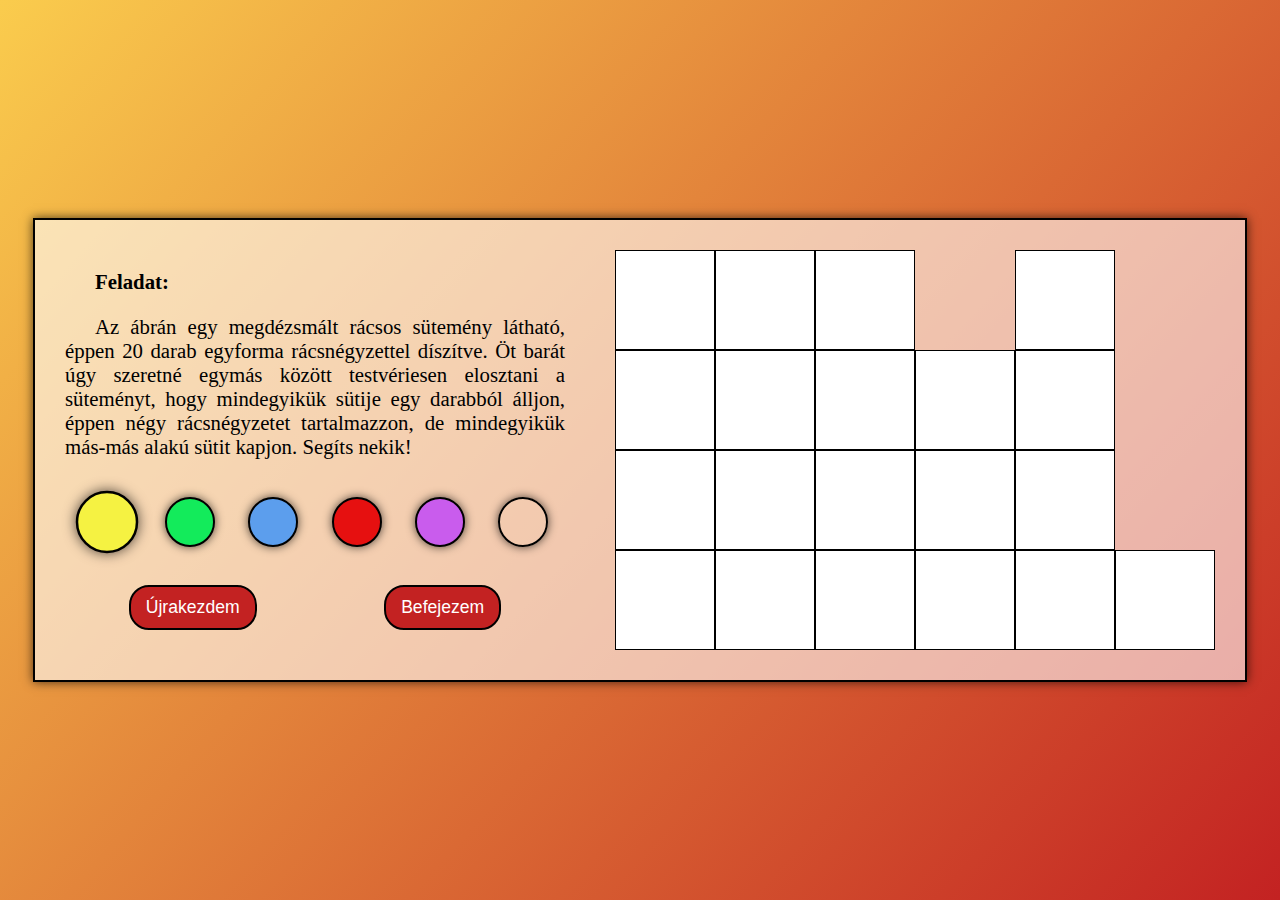
<file: color-game/index.html>
<!DOCTYPE html>
<html lang="en">
<head>
  <meta charset="UTF-8">
  <meta name="viewport" content="width=device-width, initial-scale=1.0">
  <link rel="stylesheet" href="style.css">
  <link rel="shortcut icon" href="./img/cursor.png" type="image/x-icon">
  <script 
    src="https://code.jquery.com/jquery-3.5.1.min.js" 
    integrity="sha256-9/aliU8dGd2tb6OSsuzixeV4y/faTqgFtohetphbbj0=" 
    crossorigin="anonymous">
  </script>
  <script src="script.js" defer></script>
  <title>Document</title>
</head>
<body>
  <div class="container">
    <div class="side">
      <div class="task">
        <strong>Feladat: </strong>
        <p>
          Az ábrán egy megdézsmált rácsos sütemény látható, éppen 20 darab egyforma rácsnégyzettel díszítve. Öt barát úgy szeretné egymás között testvériesen elosztani a süteményt, hogy mindegyikük sütije egy darabból álljon, éppen négy rácsnégyzetet tartalmazzon, de mindegyikük más-más alakú sütit kapjon. Segíts nekik!
        </p>
      </div>
      <div class="color-container">
        <div class="color" data-color id="startClick"></div>
        <div class="color" data-color></div>
        <div class="color" data-color></div>
        <div class="color" data-color></div>
        <div class="color" data-color></div>
        <div class="color" data-color></div>
      </div>    
      <div class="button-container">
        <button class="btn" data-restart>Újrakezdem</button>
        <button class="btn" data-finish>Befejezem</button>
      </div>  
    </div>
    <div class="grid" data-grid>
      <div class="grid-cell" data-grid-cell data-row="1" data-column="1"></div>
      <div class="grid-cell" data-grid-cell data-row="1" data-column="2"></div> 
      <div class="grid-cell" data-grid-cell data-row="1" data-column="3" ></div>
      <div class="div1 disabled"> </div>
      <div class="grid-cell" data-grid-cell data-row="1" data-column="5"></div>
      <div class="div2 disabled"> </div>
      <div class="grid-cell" data-grid-cell data-row="2" data-column="1"></div>
      <div class="grid-cell" data-grid-cell data-row="2" data-column="2"></div>
      <div class="grid-cell" data-grid-cell data-row="2" data-column="3"></div>
      <div class="grid-cell" data-grid-cell data-row="2" data-column="4"></div>
      <div class="grid-cell" data-grid-cell data-row="2" data-column="5"></div>
      <div class="grid-cell" data-grid-cell data-row="3" data-column="1"></div>
      <div class="grid-cell" data-grid-cell data-row="3" data-column="2"></div>
      <div class="grid-cell" data-grid-cell data-row="3" data-column="3"></div>
      <div class="grid-cell" data-grid-cell data-row="3" data-column="4"></div>
      <div class="grid-cell" data-grid-cell data-row="3" data-column="5"></div>
      <div class="grid-cell" data-grid-cell data-row="4" data-column="1"></div>
      <div class="grid-cell" data-grid-cell data-row="4" data-column="2"></div>
      <div class="grid-cell" data-grid-cell data-row="4" data-column="3"></div>
      <div class="grid-cell" data-grid-cell data-row="4" data-column="4"></div>
      <div class="grid-cell" data-grid-cell data-row="4" data-column="5"></div>
      <div class="grid-cell" data-grid-cell data-row="4" data-column="6"></div>
    </div>
  </div>
</body>
</html>
</file>
<file: color-game/style.css>
* {
  box-sizing: border-box;
}
:root {
  --cell-size: 100px;
  --color-size: 50px;
}
body {
  min-height: 100vh;
  margin: 0;
  display: flex;
  justify-content: center;
  align-items: center;
  background: rgb(195,34,34);
  background: linear-gradient(312deg, rgba(195,34,34,1) 0%, rgba(250,204,77,1) 100%);
}
.grid {
  display: grid;
  grid-template-columns: repeat(6, 1fr);
  grid-template-rows: repeat(4, 1fr);
}

.div1 { grid-area: 1 / 4 / 2 / 5; }
.div2 { grid-area: 1 / 6 / 4 / 7; }
.grid-cell {
  border: 1px solid black;
  height: var(--cell-size);
  width: var(--cell-size);
  background-color: #fff;
}
.disabled {
  background-color: transparent;
}
.container {
  display: flex; 
  background-color: rgba(255, 255, 255, 0.6);
  padding: 30px;
  justify-content: space-between;
  border: 2px solid black;
  
  box-shadow: 0 0 10px rgba(0, 0, 0, 0.692);
  cursor: url('./img/cursor.png') 0 32, auto;
}
.side {
  display: flex;
  flex-direction: column;
  justify-content: space-between;
  max-width: calc(var(--cell-size) * 5);
  margin-right: 50px;
  padding: 20px 0;
}
.task {
  font-size: 1.3rem;
  text-indent: 30px;
  text-align: justify;
}
.task p {
  margin-bottom: 0;
}
.color-container {
 display: flex;
 justify-content: space-around;
 align-items: center;
}
.color {
  border: 2px solid black;
  border-radius: 50%;
  width: var(--color-size);
  height: var(--color-size); 
  box-shadow: 0 0 10px rgba(0, 0, 0, 0.692);
}
.color:hover {
  transform: scale(1.2);
}
.selected {
  transform: scale(1.25);
}
.button-container {
  display: flex;
  justify-content: space-around;
}
.btn {
  border-radius: 20px;
  padding: 10px 15px;
  font-size: 1.1rem;
  background-color: rgba(195,34,34,1);
  color: #fff;
  border: 2px solid black;
  cursor: pointer;
}
.btn:hover,
.btn:focus {
  outline: none;
}

@media(max-width: 1150px) {
  :root {
    --cell-size: 80px;
    --color-size: 40px;
  } 
  .task {
    font-size: 1.1rem;
  }
  .btn { 
    padding: 5px 10px;
  }
}
@media(max-width: 1000px){
  :root {
    --cell-size: 70px;
    --color-size: 35px;
  } 
  .task {
    font-size: 1rem;
  }
  .side {
    margin-right: 20px;
    padding: 0;
  }
  .container {
    padding: 15px;
  }
}
@media(max-width: 800px){
  .side {
    margin: 20px 0;
  } 
  .color-container {
    padding: 15px 0;
  }
  .container {
    flex-direction: column;
    align-items: center;
  }
}
@media(max-width: 460px) {
  :root {
    --cell-size: 45px;
    --color-size: 25px;
  } 
  .side {
    margin: 8px 0;
  } 
}
</file>
